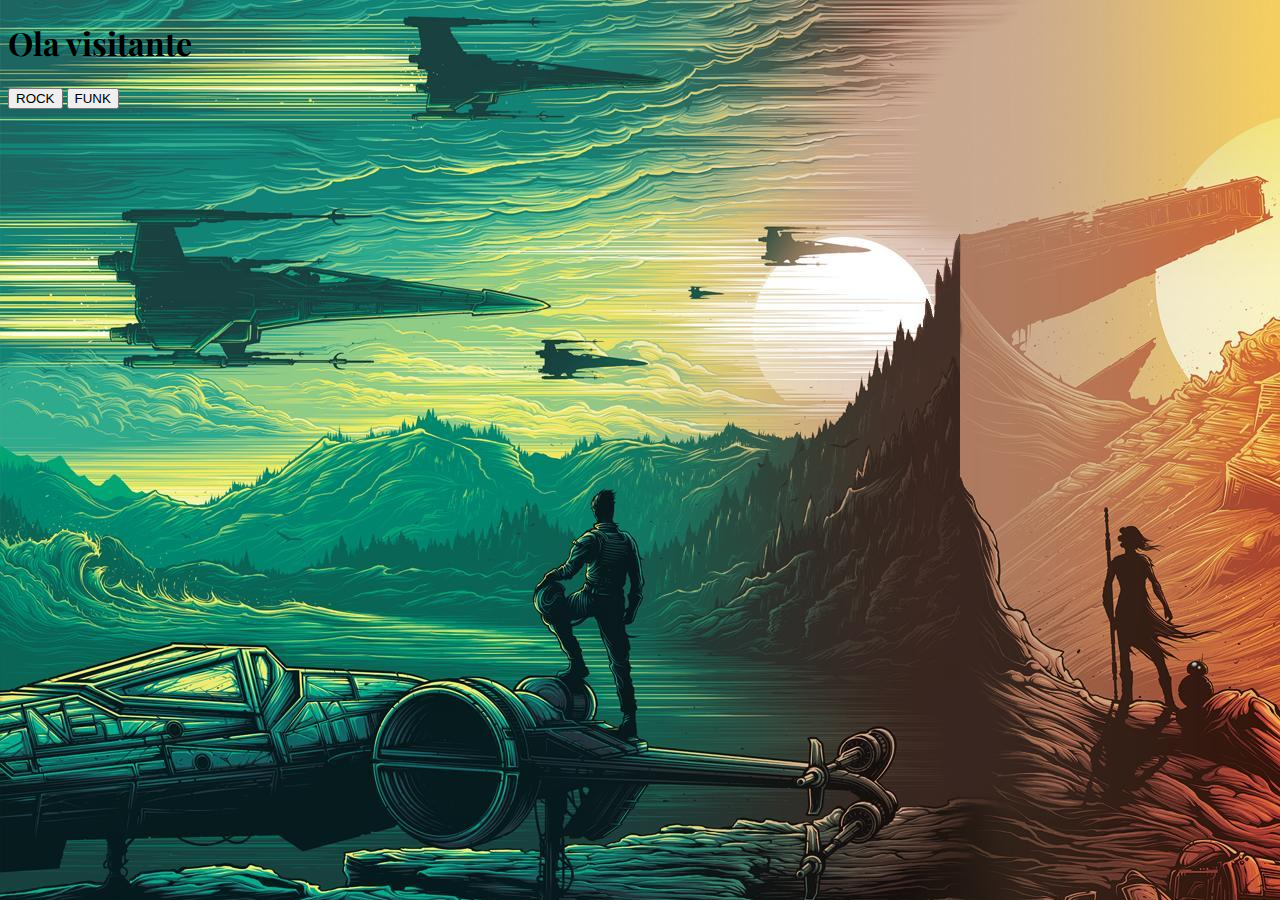
<file: index.html>
<!DOCTYPE html>
<html lang="en">
<head>
    <meta charset="UTF-8">
    <meta http-equiv="X-UA-Compatible" content="IE=edge">
    <meta name="viewport" content="width=device-width, initial-scale=1.0">
    <link rel="stylesheet"  href="estilo.css" > 

    <title>aEscolha</title>
</head>
    <body>
        <header>
           <h1 class="titulodoido fadeInTop"> Ola visitante </h1>
        </header>
        <main>
            <div class="imagens">
                <div class="rock fadeInLeft2"></div>
                <div class="funk fadeInRight2"></div>
            </div>
            <div class="botoes">
                <button onclick="document.location='rock.html'"  class="botaorock fadeInLeft2" >ROCK</button>
                <button onclick="document.location='funk.html'" class="botaofunk fadeInRight2" >FUNK</button>
            </div>
        <main>
        <footer>
            
        <footer>
    </body>   

</html>
</file>
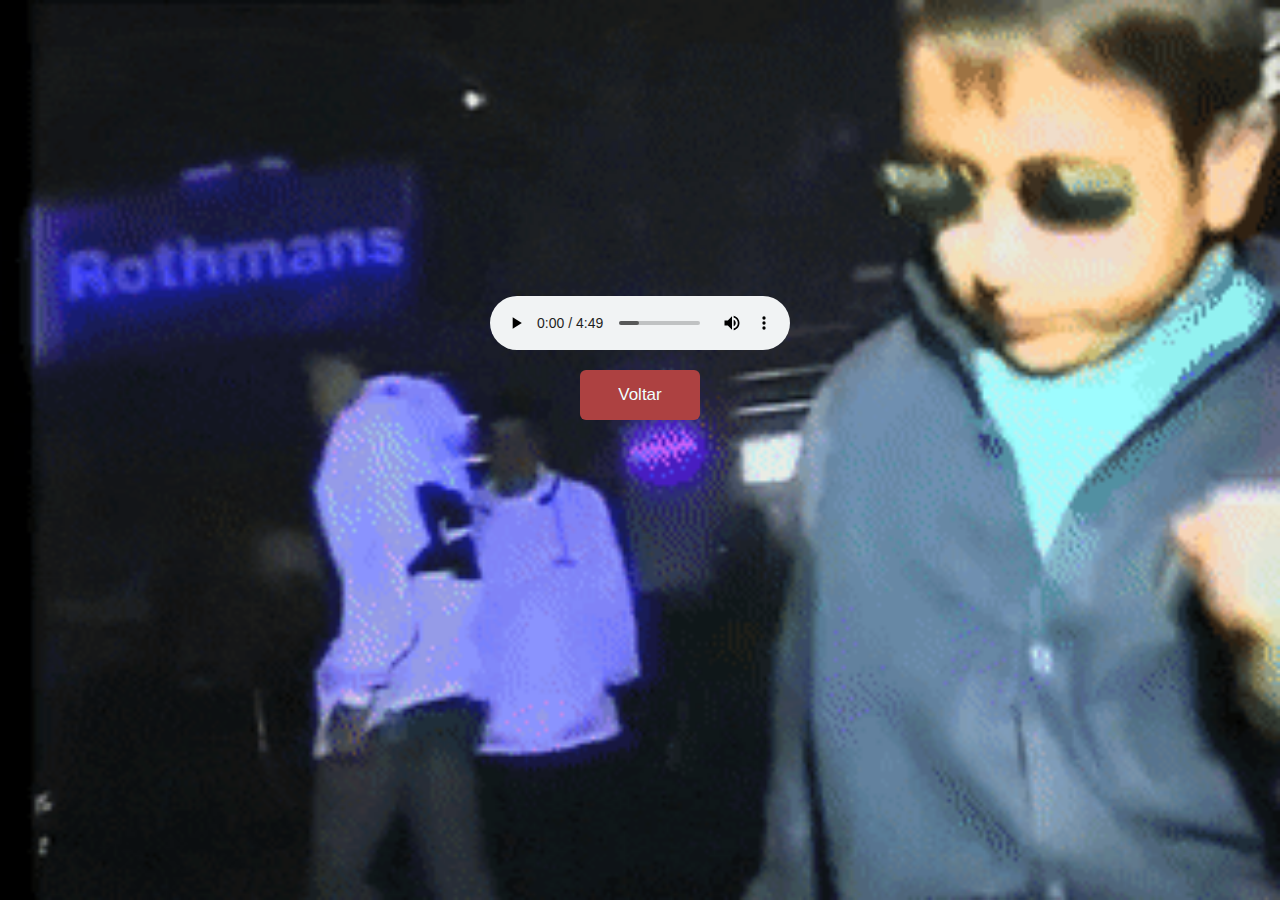
<file: funk.html>
<!DOCTYPE html>
<html lang="en">
<head>
    <meta charset="UTF-8">
    <meta http-equiv="X-UA-Compatible" content="IE=edge">
    <meta name="viewport" content="width=device-width, initial-scale=1.0">
    <link rel="stylesheet" href="estilofunk.css">
    <title>Document</title>
</head>
<body>
    <audio class="audios" controls>
        <source src="songs/Mc Daleste &  Mc Yoshi (Nunca Vendeu Maconha) Dj Gá BHG  -  2013000.mp3" type="audio/mpeg">
    </audio>
    <button onclick="document.location='index.html'" class="botao">Voltar</button>
</body>
</html>
</file>
<file: estilo.css>
@import url('https://fonts.googleapis.com/css2?family=Playfair+Display:ital,wght@0,400;0,500;0,900;1,400&display=swap');
html{
    font-family: 'Playfair Display', serif;
    background:url(img/walpaper.jpg);
}

@media(min-width: 50px) and (max-width:450px){
    html{
    font-family: 'Playfair Display', serif;
    background:url(img/walpaper.jpg)center;
        background-size: auto;
}
    body header .titulodoido{
        margin-top: 60px;
        font-style: italic;
        font-size: 50px;
        display: flex;
       justify-content: center;
        color:rgb(255, 255, 255);
        
    }
    body header  .fadeInTop{
        -webkit-animation: fadeInTop 1.0s both;
        -moz-animation: fadeInTop 1.0s both;
        -o-animation: fadeInTop 1.0s both;
        animation: fadeInTop 1.0s both;
    }
    
    
    
    @-webkit-keyframes fadeInTop {
        0%{
            opacity: 0;
            -webkit-transform: translateY(-100px)
        }
        100%{
            opacity: 1;
            -webkit-transform: translateY(0px);
        }
    }
    @-moz-keyframes fadeInTop {
        0%{
            opacity: 0;
            -moz-transform: translateY(-100px)
        }
        100%{
            opacity: 1;
            -moz-transform: translateY(0px);
        }
    }
    @-o-keyframes fadeInTop {
        0%{
            opacity: 0;
            -o-transform: translateY(-100px)
        }
        100%{
            opacity: 1;
            -o-transform: translateY(0);
        }
    }
    @keyframes fadeInTop {
        0%{
            opacity: 0;
            transform: translateY(-100px)
        }
        100%{
            opacity: 1;
            transform: translateY(0);
        }
    }
    /*-------------------------------------------------------------------------------------------------*/
    body {
        display: flex;
        flex-direction: column;
        justify-content: center;
    }
    body main{
        display: flex;
        flex-direction: column;
        justify-content: center;
    }
    body main .botoes{
        display: flex;
        justify-content: center;
        gap:50px;
        
    }
    body main .botaofunk{
        background-color: rgb(173, 65, 65);
        color: azure;
        font-size: 17px;
        height: 50px;
        width: 70px;
        border: none;
        border-radius: 6px;
        flex-direction: row;
        justify-content: center;
        align-items: center;
    }
    body main .botaofunk:hover{
        background-color: rgb(49, 7, 7);
        transition: 0.5s;
        cursor: pointer;
        
    }
    body main .botaorock{
        background-color: rgb(6, 224, 123);
        color: azure;
        font-size: 17px;
        height: 50px;
        width: 70px;
        border: none;
        border-radius: 6px;
        flex-direction: row;
        justify-content: center;
        align-items: center;
    }
    body main .botaorock:hover{
        background-color: rgb(7, 49, 35);
        transition: 0.5s;
        cursor: pointer;
        
    }
    body main .imagens{
        display: flex;
        flex-direction: row;
        align-items: center;
        align-content: center;
        justify-content: center;
        gap:20px;
        height: 400px;
    }
    body main .rock {
        display: flex;
        background:url(img/9lr7qti1whm61.jpg) center;
        width:250px ;
        height:200px ;
       
        justify-content: center;
       background-color: blueviolet;
     
        -webkit-box-shadow: 0px 0px 5px 0px rgba(0,0,0,0.75);
    -moz-box-shadow: 0px 0px 5px 0px rgba(0,0,0,0.75);
    box-shadow: 0px 0px 5px 0px rgba(0,0,0,0.75);
    }
    body main  .fadeInLeft2{
        -webkit-animation: fadeInLeft2 1.2s both;
        -moz-animation: fadeInLeft2 1.2s both;
        -o-animation: fadeInLeft2 1.2s both;
        animation: fadeInLeft2 1.2s both;
    }
    @-webkit-keyframes fadeInLeft2 {
        0%{
            opacity: 0;
            -webkit-transform: translateX(-550px)
        }
        100%{
            opacity: 1;
            -webkit-transform: translateX(0);
        }
    }
    @-moz-keyframes fadeInLeft2 {
        0%{
            opacity: 0;
            -moz-transform: translateX(-550px)
        }
        100%{
            opacity: 1;
            -moz-transform: translateX(0);
        }
    }
    @-o-keyframes fadeInLeft2 {
        0%{
            opacity: 0;
            -o-transform: translateX(-550px)
        }
        100%{
            opacity: 1;
            -o-transform: translateX(0);
        }
    }
    @keyframes fadeInLeft2 {
        0%{
            opacity: 0;
            transform: translateX(-550px)
        }
        100%{
            opacity: 1;
            transform: translateX(0);
        }
    }
    /*-------------------------------------------------------------------------------------------------*/
    body main .funk{
        display: flex;
        background:url(img/DJdE2dyXgAAw_5e.jpg)center;
        justify-content: center;
       /* background-color: rgb(43, 226, 52); */
       width:250px ;
        height:200px ;
        -webkit-box-shadow: 0px 0px 5px 0px rgba(0,0,0,0.75);
    -moz-box-shadow: 0px 0px 5px 0px rgba(0,0,0,0.75);
    box-shadow: 0px 0px 5px 0px rgba(0,0,0,0.75);
    }
    body main  .fadeInRight2{
        -webkit-animation: fadeInRight2 1.2s both;
        -moz-animation: fadeInRight2 1.2s both;
        -o-animation: fadeInRight2 1.2s both;
        animation: fadeInRight2 1.2s both;
    }
    @-webkit-keyframes fadeInRight2 {
        0%{
            opacity: 0;
            -webkit-transform: translateX(-550px)
        }
        100%{
            opacity: 1;
            -webkit-transform: translateX(0);
        }
    }
    @-moz-keyframes fadeInRight2 {
        0%{
            opacity: 0;
            -moz-transform: translateX(+550px)
        }
        100%{
            opacity: 1;
            -moz-transform: translateX(0);
        }
    }
    @-o-keyframes fadeInRight2 {
        0%{
            opacity: 0;
            -o-transform: translateX(+550px)
        }
        100%{
            opacity: 1;
            -o-transform: translateX(0);
        }
    }
    @keyframes fadeInRight2 {
        0%{
            opacity: 0;
            transform: translateX(+550px)
        }
        100%{
            opacity: 1;
            transform: translateX(0);
        }
    }


}
@media(min-width:451px) and (max-width:1024px){}
@media(min-width:1025px) and (max-width:1280px){}

@media (min-width:1281px) and (max-width:5066px){

body header .titulodoido{
    margin-top: 60px;
    font-style: italic;
    font-size: 50px;
    display: flex;
   justify-content: center;
    color:rgb(255, 255, 255);
    
}
body header  .fadeInTop{
    -webkit-animation: fadeInTop 1.0s both;
    -moz-animation: fadeInTop 1.0s both;
    -o-animation: fadeInTop 1.0s both;
    animation: fadeInTop 1.0s both;
}



@-webkit-keyframes fadeInTop {
    0%{
        opacity: 0;
        -webkit-transform: translateY(-100px)
    }
    100%{
        opacity: 1;
        -webkit-transform: translateY(0px);
    }
}
@-moz-keyframes fadeInTop {
    0%{
        opacity: 0;
        -moz-transform: translateY(-100px)
    }
    100%{
        opacity: 1;
        -moz-transform: translateY(0px);
    }
}
@-o-keyframes fadeInTop {
    0%{
        opacity: 0;
        -o-transform: translateY(-100px)
    }
    100%{
        opacity: 1;
        -o-transform: translateY(0);
    }
}
@keyframes fadeInTop {
    0%{
        opacity: 0;
        transform: translateY(-100px)
    }
    100%{
        opacity: 1;
        transform: translateY(0);
    }
}
/*-------------------------------------------------------------------------------------------------*/
body {
    display: flex;
    flex-direction: column;
    justify-content: center;
}
body main{
    display: flex;
    flex-direction: column;
    justify-content: center;
}
body main .botoes{
    display: flex;
    justify-content: center;
    gap:250px;
    
}
body main .botaofunk{
    background-color: rgb(173, 65, 65);
    color: azure;
    font-size: 17px;
    height: 50px;
    width: 120px;
    border: none;
    border-radius: 6px;
    flex-direction: row;
    justify-content: center;
    align-items: center;
}
body main .botaofunk:hover{
    background-color: rgb(49, 7, 7);
    transition: 0.5s;
    cursor: pointer;
    
}
body main .botaorock{
    background-color: rgb(6, 224, 123);
    color: azure;
    font-size: 17px;
    height: 50px;
    width: 120px;
    border: none;
    border-radius: 6px;
    flex-direction: row;
    justify-content: center;
    align-items: center;
}
body main .botaorock:hover{
    background-color: rgb(7, 49, 35);
    transition: 0.5s;
    cursor: pointer;
    
}
body main .imagens{
    display: flex;
    flex-direction: row;
    align-items: center;
    align-content: center;
    justify-content: center;
    gap:20px;
    height: 600px;
}
body main .rock {
    display: flex;
    background:url(img/9lr7qti1whm61.jpg);
    justify-content: center;
   background-color: blueviolet;
   width: 350px;
    height: 300px;
    -webkit-box-shadow: 0px 0px 5px 0px rgba(0,0,0,0.75);
-moz-box-shadow: 0px 0px 5px 0px rgba(0,0,0,0.75);
box-shadow: 0px 0px 5px 0px rgba(0,0,0,0.75);
}
body main  .fadeInLeft2{
    -webkit-animation: fadeInLeft2 1.2s both;
    -moz-animation: fadeInLeft2 1.2s both;
    -o-animation: fadeInLeft2 1.2s both;
    animation: fadeInLeft2 1.2s both;
}
@-webkit-keyframes fadeInLeft2 {
    0%{
        opacity: 0;
        -webkit-transform: translateX(-550px)
    }
    100%{
        opacity: 1;
        -webkit-transform: translateX(0);
    }
}
@-moz-keyframes fadeInLeft2 {
    0%{
        opacity: 0;
        -moz-transform: translateX(-550px)
    }
    100%{
        opacity: 1;
        -moz-transform: translateX(0);
    }
}
@-o-keyframes fadeInLeft2 {
    0%{
        opacity: 0;
        -o-transform: translateX(-550px)
    }
    100%{
        opacity: 1;
        -o-transform: translateX(0);
    }
}
@keyframes fadeInLeft2 {
    0%{
        opacity: 0;
        transform: translateX(-550px)
    }
    100%{
        opacity: 1;
        transform: translateX(0);
    }
}
/*-------------------------------------------------------------------------------------------------*/
body main .funk{
    display: flex;
    background:url(img/DJdE2dyXgAAw_5e.jpg);
    justify-content: center;
   /* background-color: rgb(43, 226, 52); */
   width: 350px;
    height: 300px;
    -webkit-box-shadow: 0px 0px 5px 0px rgba(0,0,0,0.75);
-moz-box-shadow: 0px 0px 5px 0px rgba(0,0,0,0.75);
box-shadow: 0px 0px 5px 0px rgba(0,0,0,0.75);
}
body main  .fadeInRight2{
    -webkit-animation: fadeInRight2 1.2s both;
    -moz-animation: fadeInRight2 1.2s both;
    -o-animation: fadeInRight2 1.2s both;
    animation: fadeInRight2 1.2s both;
}
@-webkit-keyframes fadeInRight2 {
    0%{
        opacity: 0;
        -webkit-transform: translateX(-550px)
    }
    100%{
        opacity: 1;
        -webkit-transform: translateX(0);
    }
}
@-moz-keyframes fadeInRight2 {
    0%{
        opacity: 0;
        -moz-transform: translateX(+550px)
    }
    100%{
        opacity: 1;
        -moz-transform: translateX(0);
    }
}
@-o-keyframes fadeInRight2 {
    0%{
        opacity: 0;
        -o-transform: translateX(+550px)
    }
    100%{
        opacity: 1;
        -o-transform: translateX(0);
    }
}
@keyframes fadeInRight2 {
    0%{
        opacity: 0;
        transform: translateX(+550px)
    }
    100%{
        opacity: 1;
        transform: translateX(0);
    }
}
}
</file>
<file: estilofunk.css>
html{
    font-family: 'Playfair Display', serif;
    background:url(img/funk.gif) ;
    background-size: cover;
}
body{
    display: flex;
    flex-direction: column;
    height: 700px;
    gap:20px;
    justify-content: center;
    align-items: center;
    align-content: center;
}
body .audios{
    display: flex;
    justify-content: center;
}
.botao{
    background-color: rgb(173, 65, 65);
    color: azure;
    font-size: 17px;
    height: 50px;
    width: 120px;
    border: none;
    border-radius: 6px;
    flex-direction: row;
    justify-content: center;
    align-items: center;
}
.botao:hover{
    background-color: rgb(49, 7, 7);
    transition: 0.5s;
    cursor: pointer;
    
}
</file>
